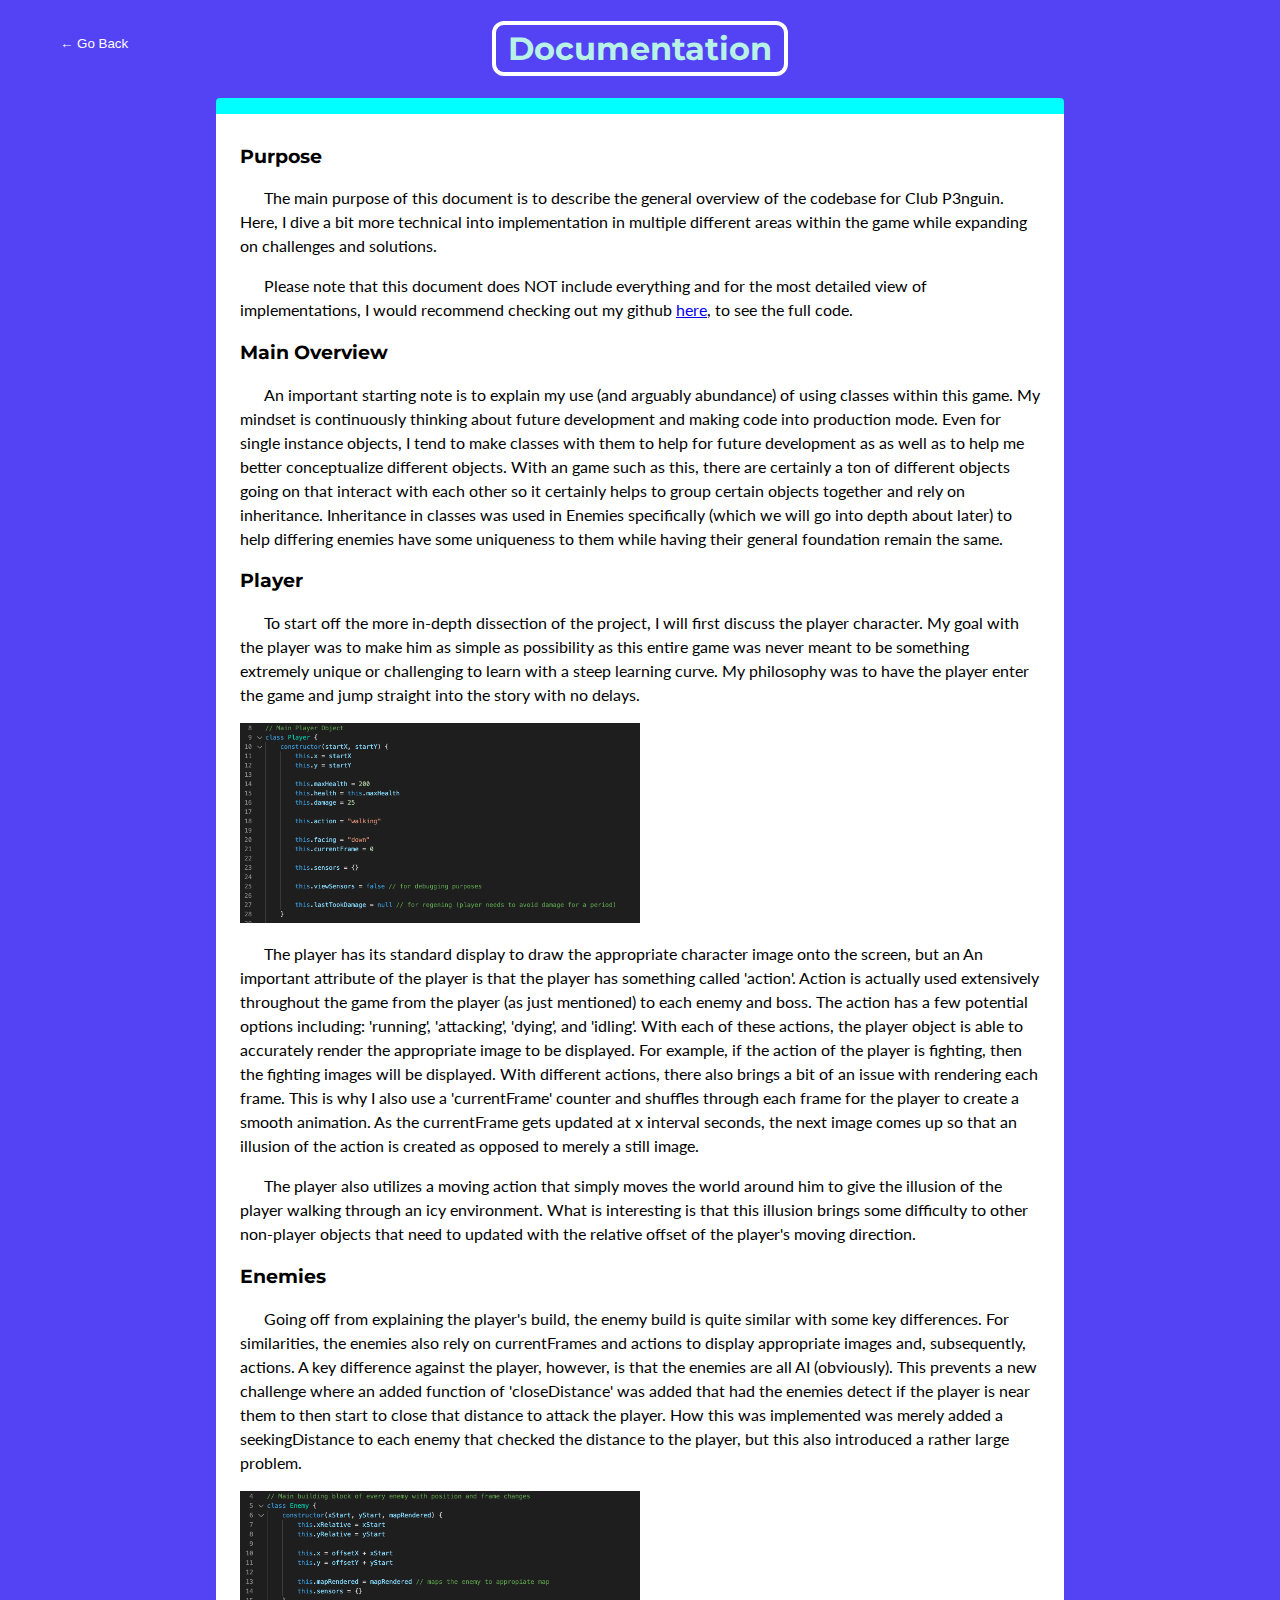
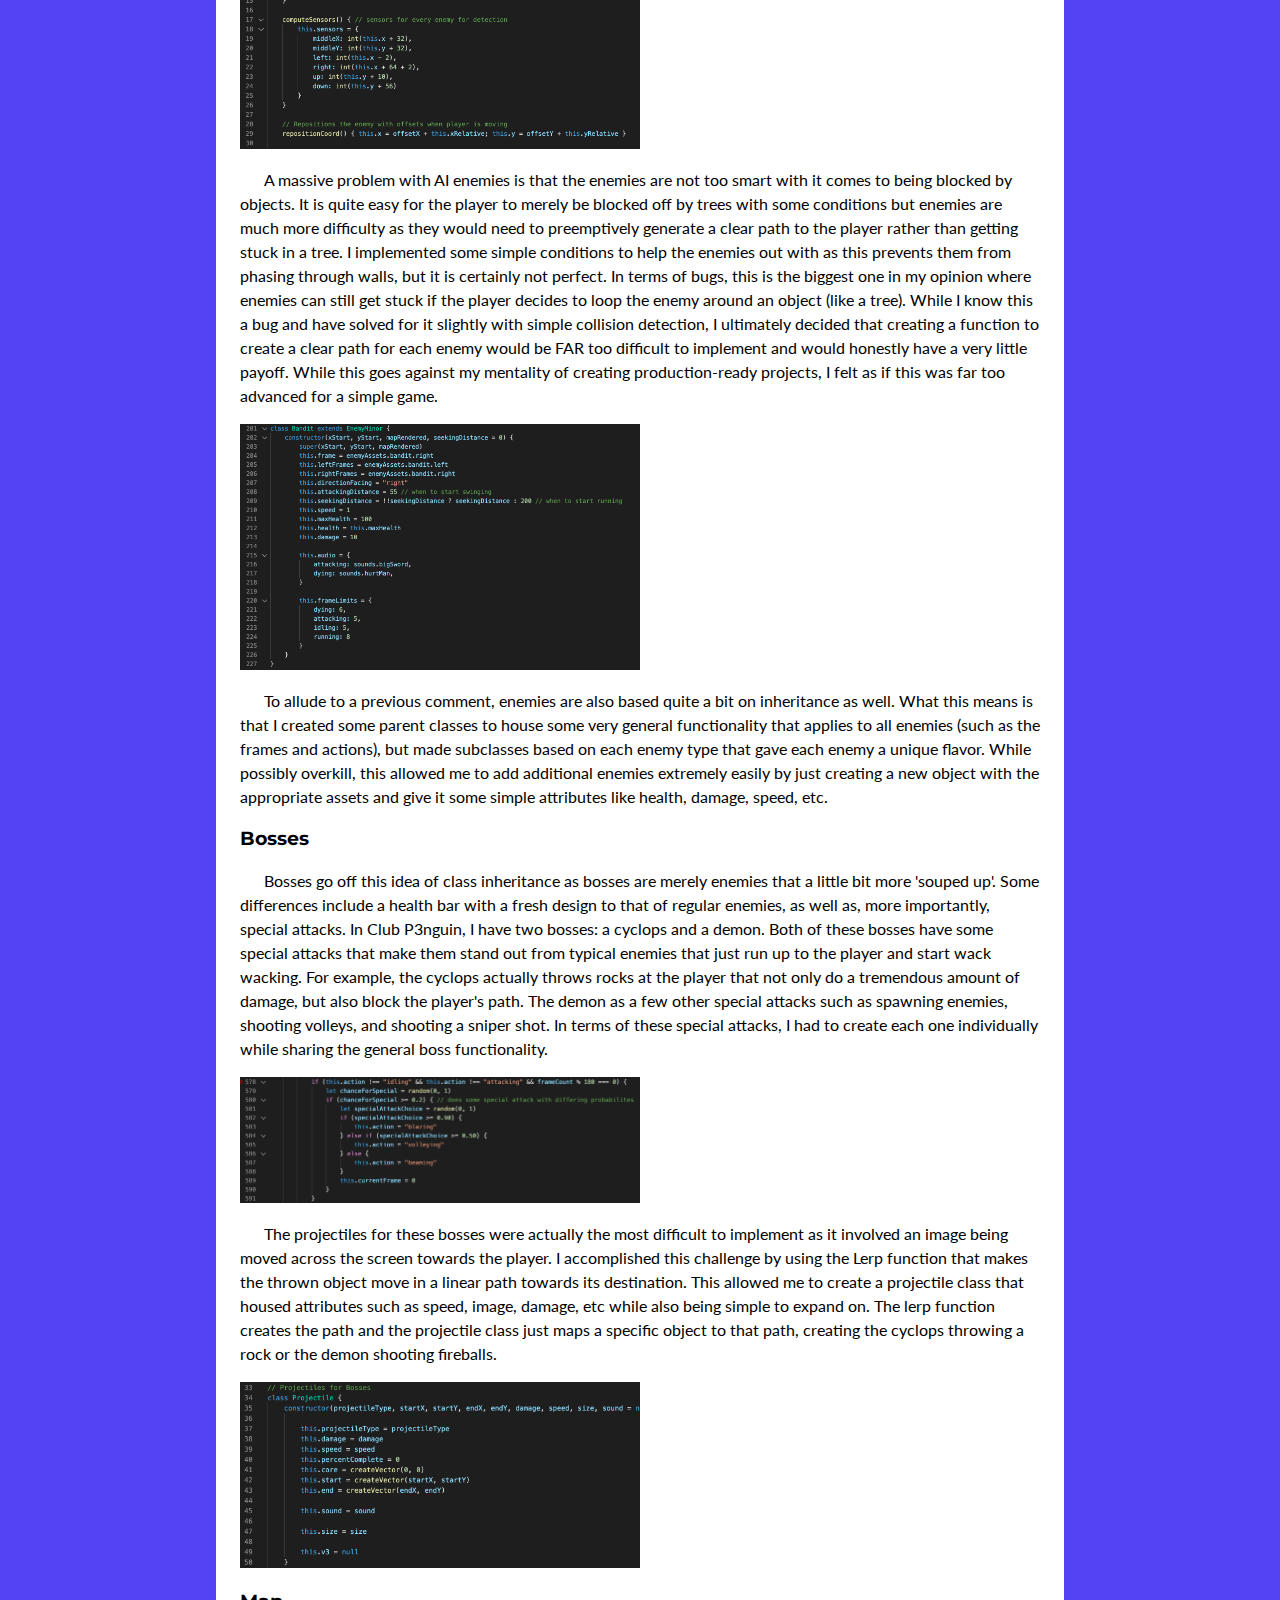
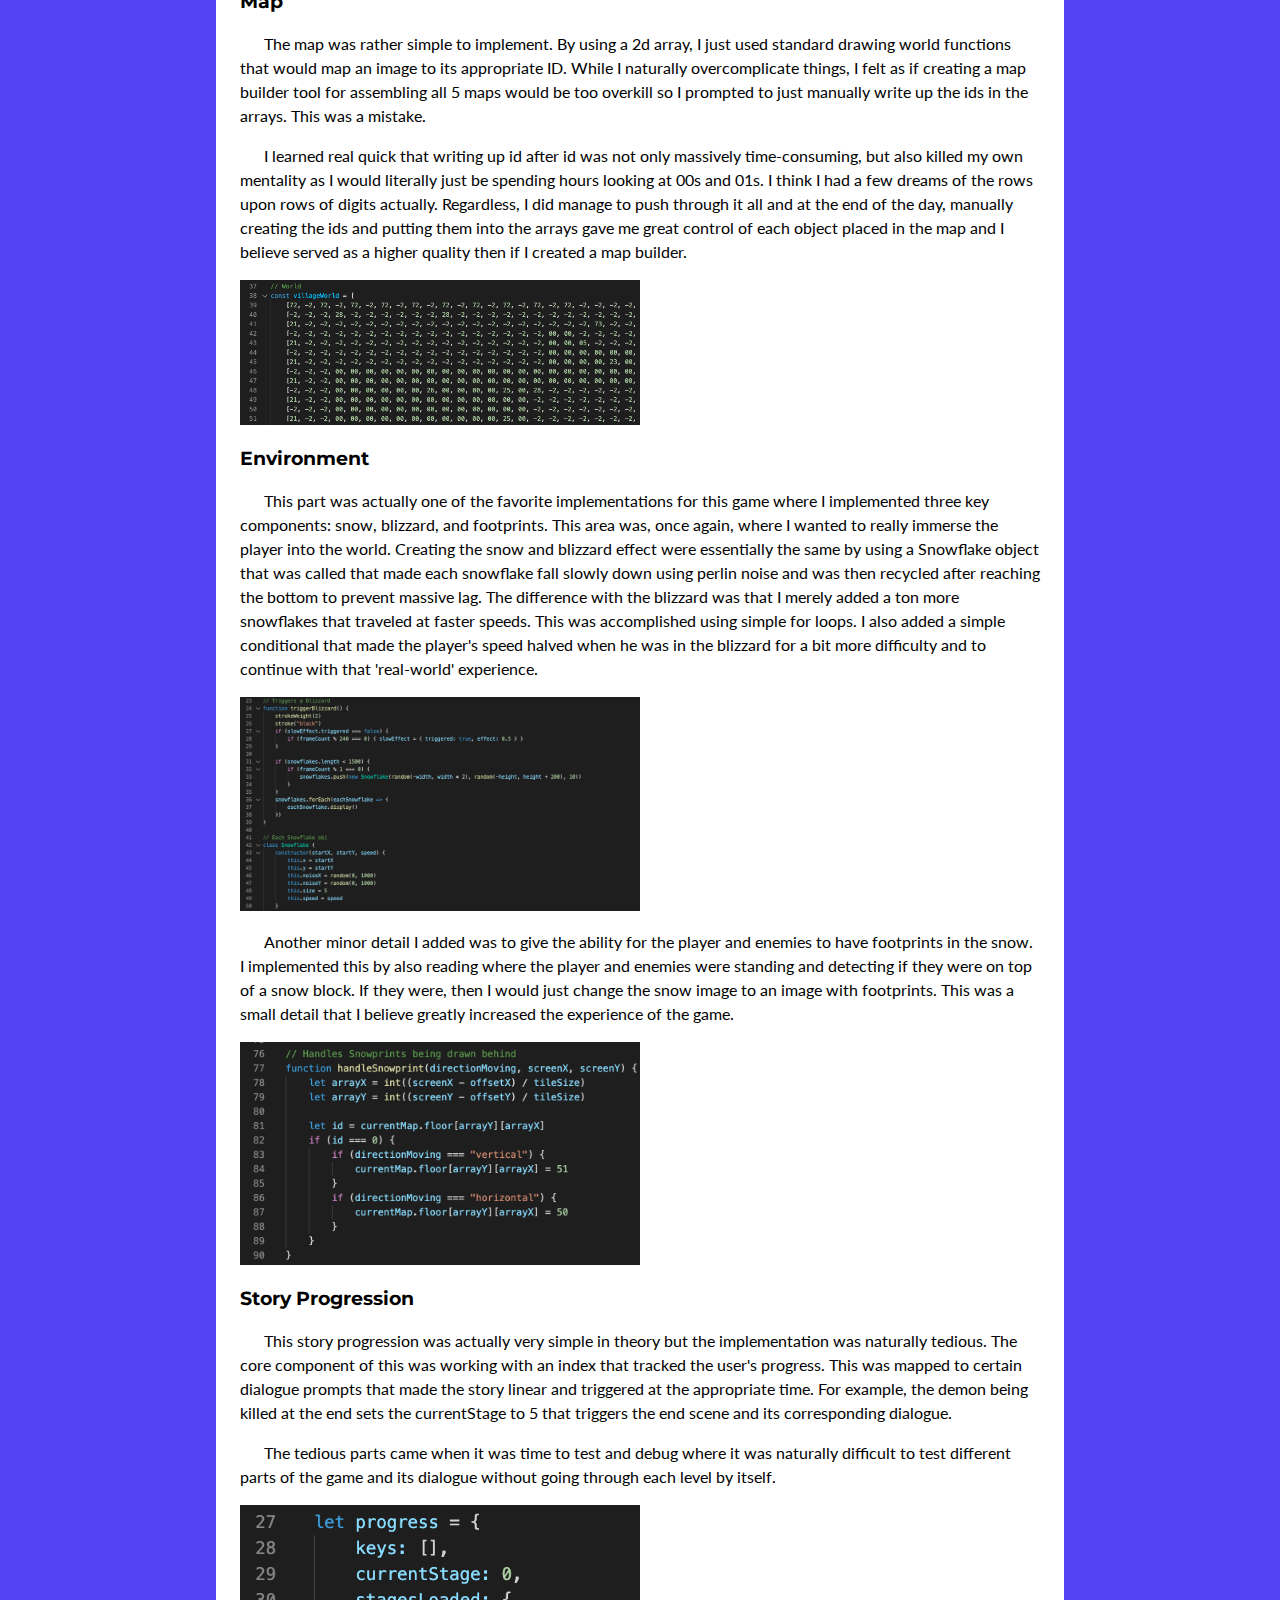
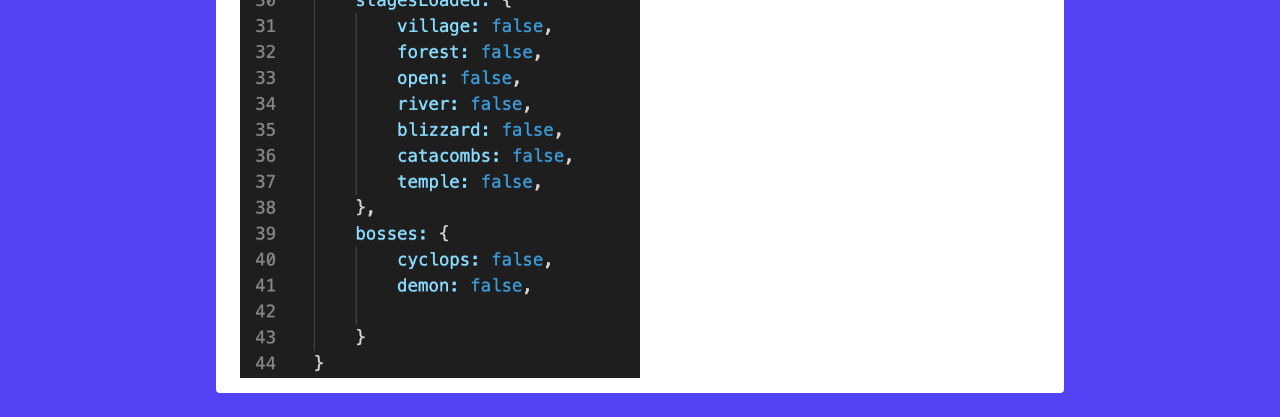
<file: documentation.html>
<!doctype html>
<html>

<head>
    <title>Documentation</title>

    <link rel="preconnect" href="https://fonts.googleapis.com">
    <link rel="preconnect" href="https://fonts.gstatic.com" crossorigin>
    <link href="https://fonts.googleapis.com/css2?family=Lato&family=Montserrat:wght@400;700&display=swap"
        rel="stylesheet">

    <link rel="stylesheet" href="main.css">

    <style>
        /*
            Midterm Color Pallete
            #5442f5
            #982649
            #7C8483
            #B8F2E6
            #F0D2D1

            white
            #fafaff
        */
        body {
            background-color: #5442f5;
            display: flex;
            justify-content: center;
            align-items: center;
            flex-wrap: wrap;
            flex-direction: column;
            width: 100%;
            margin: 0;
        }
    </style>
</head>

<body>
    <a href="information.html">
        <button class="go-back-bttn">&#8592; Go Back</button>
    </a>
    <h1>Documentation</h1>
    <article id="documentation-full-container">
        <section>
            <h3>Purpose</h3>
            <p>The main purpose of this document is to describe the general overview of the codebase for Club P3nguin.
                Here, I dive a bit more technical into implementation in multiple different areas within the game while
                expanding on challenges and solutions.</p>
            <p>Please note that this document does NOT include everything and for the most detailed view of
                implementations, I would recommend checking out my github <a
                    href="https://github.com/Partisi/interactive-computing/tree/main/interactive/midterm"
                    target="_blank">here</a>, to see the full code.</p>
        </section>
        <section>
            <h3>Main Overview</h3>
            <p>An important starting note is to explain my use (and arguably abundance) of using classes within this
                game. My mindset is continuously thinking about future development and making code into production mode.
                Even for single instance objects, I tend to make classes with them to help for future development as
                as well as to help me better conceptualize different objects. With an game such as this, there are
                certainly a ton of different objects going on that interact with
                each other so it certainly helps to group certain objects together and rely on inheritance. Inheritance
                in classes was used in Enemies specifically (which we will go into depth about later) to help differing
                enemies have some uniqueness to them while having their general foundation remain the same.</p>
        </section>
        <section>
            <h3>Player</h3>
            <p>To start off the more in-depth dissection of the project, I will first discuss the player character. My
                goal with the player was to make him as simple as possibility as this entire game was never meant to be
                something extremely unique or challenging to learn with a steep learning curve. My philosophy was to
                have the player enter the game and jump straight into the story with no delays.</p>
            <img src="./assets/documentation/docplayer.png" width="400" />
            <p>The player has its standard display to draw the appropriate character image onto the screen, but an
                An important attribute of the player is that the player has something called 'action'. Action is
                actually
                used extensively throughout the game from the player (as just mentioned) to each enemy and boss. The
                action has a few potential options including: 'running', 'attacking', 'dying', and 'idling'. With each
                of these actions, the player object is able to accurately render the appropriate image to be displayed.
                For example, if the action of the player is fighting, then the fighting images will be displayed. With
                different actions, there also brings a bit of an issue with rendering each frame. This is why I also use
                a 'currentFrame' counter and shuffles through each frame for the player to create a smooth animation. As
                the currentFrame gets updated at x interval seconds, the next image comes up so that an illusion of the
                action is created as opposed to merely a still image.</p>
            <p>The player also utilizes a moving action that simply moves the world around him to give the illusion of
                the player walking through an icy environment. What is interesting is that this illusion brings some
                difficulty to other non-player objects that need to updated with the relative offset of the player's
                moving direction.</p>
        </section>
        <section>
            <h3>Enemies</h3>
            <p>Going off from explaining the player's build, the enemy build is quite similar with some key differences.
                For similarities, the enemies also rely on currentFrames and actions to display appropriate images and,
                subsequently, actions. A key difference against the player, however, is that the enemies are all AI
                (obviously). This prevents a new challenge where an added function of 'closeDistance' was added that had
                the enemies detect if the player is near them to then start to close that distance to attack the player.
                How this was implemented was merely added a seekingDistance to each enemy that checked the distance to
                the player, but this also introduced a rather large problem.</p>
            <img src="./assets/documentation/docenemy.png" width="400" />
            <p>A massive problem with AI enemies is that the enemies are not too smart with it comes to being blocked by
                objects. It is quite easy for the player to merely be blocked off by trees with some conditions but
                enemies are much more difficulty as they would need to preemptively generate a clear path to the player
                rather than getting stuck in a tree. I implemented some simple conditions to help the enemies out with
                as this prevents them from phasing through walls, but it is certainly not perfect. In terms of bugs,
                this is the biggest one in my opinion where enemies can still get stuck if the player decides to loop
                the enemy around an object (like a tree). While I know this a bug and have solved for it slightly with
                simple collision detection, I ultimately decided that creating a function to create a clear path for
                each enemy would be FAR too difficult to implement and would honestly have a very little payoff. While
                this goes against my mentality of creating production-ready projects, I felt as if this was far too
                advanced for a simple game. </p>
            <img src="./assets/documentation/docbandit.png" width="400" />
            <p>To allude to a previous comment, enemies are also based quite a bit on inheritance as well. What this
                means is that I created some parent classes to house some very general functionality that applies to all
                enemies (such as the frames and actions), but made subclasses based on each enemy type that gave each
                enemy a unique flavor. While possibly overkill, this allowed me to add additional enemies extremely
                easily by just creating a new object with the appropriate assets and give it some simple attributes like
                health, damage, speed, etc.</p>
        </section>
        <section>
            <h3>Bosses</h3>
            <p>Bosses go off this idea of class inheritance as bosses are merely enemies that a little bit more 'souped
                up'. Some differences include a health bar with a fresh design to that of regular enemies, as well as,
                more importantly, special attacks. In Club P3nguin, I have two bosses: a cyclops and a demon. Both of
                these bosses have some special attacks that make them stand out from typical enemies that just run up to
                the player and start wack wacking. For example, the cyclops actually throws rocks at the player that not
                only do a tremendous amount of damage, but also block the player's path. The demon as a few other
                special attacks such as spawning enemies, shooting volleys, and shooting a sniper shot. In terms of
                these special attacks, I had to create each one individually while sharing the general boss
                functionality.
            </p>
            <img src="./assets/documentation/docspecial.png" width="400" />
            <p>The projectiles for these bosses were actually the most difficult to implement as it involved an image
                being moved across the screen towards the player. I accomplished this challenge by using the Lerp
                function that makes the thrown object move in a linear path towards its destination. This allowed me to
                create a projectile class that housed attributes such as speed, image, damage, etc while also being
                simple to expand on. The lerp function creates the path and the projectile class just maps a specific
                object to that path, creating the cyclops throwing a rock or the demon shooting fireballs.</p>
            <img src="./assets/documentation/docprojectile.png" width="400" />
        </section>
        <section>
            <h3>Map</h3>
            <p>The map was rather simple to implement. By using a 2d array, I just used standard drawing world functions
                that would map an image to its appropriate ID. While I naturally overcomplicate things, I felt as if
                creating a map builder tool for assembling all 5 maps would be too overkill so I prompted to just
                manually write up the ids in the arrays. This was a mistake.</p>
            <p>I learned real quick that writing up id after id was not only massively time-consuming, but also killed
                my own mentality as I would literally just be spending hours looking at 00s and 01s. I think I had a few
                dreams of the rows upon rows of digits actually. Regardless, I did manage to push through it all and at
                the end of the day, manually creating the ids and putting them into the arrays gave me great control of
                each object placed in the map and I believe served as a higher quality then if I created a map builder.
            </p>
            <img src="./assets/documentation/docmap.png" width="400" />
        </section>
        <section>
            <h3>Environment</h3>
            <p>This part was actually one of the favorite implementations for this game where I implemented three key
                components: snow, blizzard, and footprints. This area was, once again, where I wanted to really immerse
                the player into the world. Creating the snow and blizzard effect were essentially the same by using a
                Snowflake object that was called that made each snowflake fall slowly down using perlin noise and was
                then recycled after reaching the bottom to prevent massive lag. The difference with the blizzard was
                that I merely added a ton more snowflakes that traveled at faster speeds. This was accomplished using
                simple for loops. I also added a simple conditional that made the player's speed halved when he was in
                the blizzard for a bit more difficulty and to continue with that 'real-world' experience.</p>
            <img src="./assets/documentation/docsnow.png" width="400" />
            <p>Another minor detail I added was to give the ability for the player and enemies to have footprints in the
                snow. I implemented this by also reading where the player and enemies were standing and detecting if
                they were on top of a snow block. If they were, then I would just change the snow image to an image with
                footprints. This was a small detail that I believe greatly increased the experience of the game.</p>
            <img src="./assets/documentation/docsnowprint.png" width="400" />
        </section>
        <section>
            <h3>Story Progression</h3>
            <p>This story progression was actually very simple in theory but the implementation was naturally tedious.
                The core component of this was working with an index that tracked the user's progress. This was mapped
                to certain dialogue prompts that made the story linear and triggered at the appropriate time. For
                example, the demon being killed at the end sets the currentStage to 5 that triggers the end scene and
                its corresponding dialogue.</p>
            <p>The tedious parts came when it was time to test and debug where it was naturally difficult to test
                different parts of the game and its dialogue without going through each level by itself.</p>
            <img src="./assets/documentation/docprogress.png" width="400" />
        </section>

    </article>
</body>

</html>
</file>
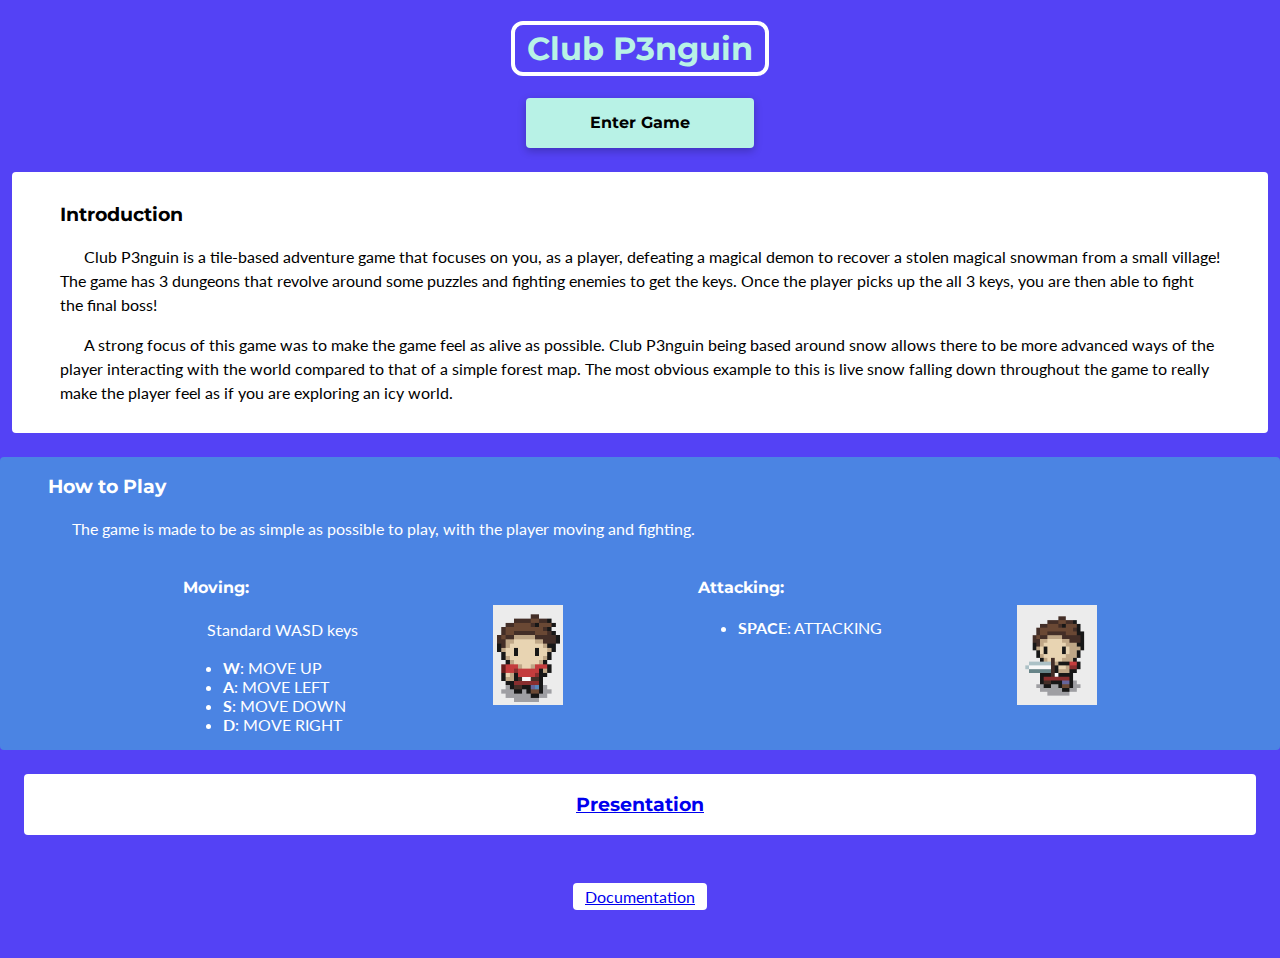
<file: info.html>
<!doctype html>
<html>

<head>
    <title>Tile Game</title>

    <link rel="preconnect" href="https://fonts.googleapis.com">
    <link rel="preconnect" href="https://fonts.gstatic.com" crossorigin>
    <link href="https://fonts.googleapis.com/css2?family=Lato&family=Montserrat:wght@400;700&display=swap"
        rel="stylesheet">

    <link rel="stylesheet" href="main.css">

    <style>
        /*
            Midterm Color Pallete
            #5442f5
            #982649
            #7C8483
            #B8F2E6
            #F0D2D1

            white
            #fafaff
        */
    </style>
</head>

<body>

    <h1>Club P3nguin</h1>
    <!-- Play Game -->
    <a href="./game/index.html">
        <button id="play-game-container">
            <h3>Enter Game</h3>
        </button>
    </a>

    <!-- Introduction -->
    <article id="introduction-container">
        <h3>Introduction</h3>
        <p>Club P3nguin is a tile-based adventure game that focuses on you, as a player, defeating a magical demon to
            recover a
            stolen magical snowman from a small village! The game has 3 dungeons that revolve around some puzzles and
            fighting enemies to get the keys. Once the player picks up the all 3 keys, you are then able to fight the
            final boss!
        <p>A strong focus of this game was to make the game feel as alive as possible. Club P3nguin being based around
            snow allows there to be more advanced ways of the player interacting with the world compared to that of a
            simple forest map. The most obvious example to this is live snow falling down throughout the game to really
            make the player feel as if you are exploring an icy world.</p>
    </article>

    <!-- How to Play -->
    <article id="how-to-container">
        <h3>How to Play</h3>
        <p>The game is made to be as simple as possible to play, with the player moving and fighting.</p>
        <section>
            <div>
                <h4>Moving:</h4>
                <p>Standard WASD keys</p>
                <ul>
                    <li><strong>W</strong>: MOVE UP</li>
                    <li><strong>A</strong>: MOVE LEFT</li>
                    <li><strong>S</strong>: MOVE DOWN</li>
                    <li><strong>D</strong>: MOVE RIGHT</li>
                </ul>
            </div>
            <img src="assets/walkinglad.png" width="70" height="100">
            <div>
                <h4>Attacking:</h4>
                <ul>
                    <li><strong>SPACE</strong>: ATTACKING</li>
                </ul>
            </div>
            <img src="assets/attackinglad.png" width="80" height="100">
        </section>
    </article>

    <!-- Videos -->
    <article id="video-container">
        <section>
            <a href="https://drive.google.com/file/d/1useAlfd7-ImWLGbikxE0m_8NqzbziC5c/view?usp=sharing" target="_blank">
                <h3>Presentation</h3>
            </a>
        </section>

    </article>

    <!-- Documentation -->
    <article id="documentation-container">
        <a href="documentation.html" target="_blank">Documentation</a>
    </article>

</body>

</html>
</file>
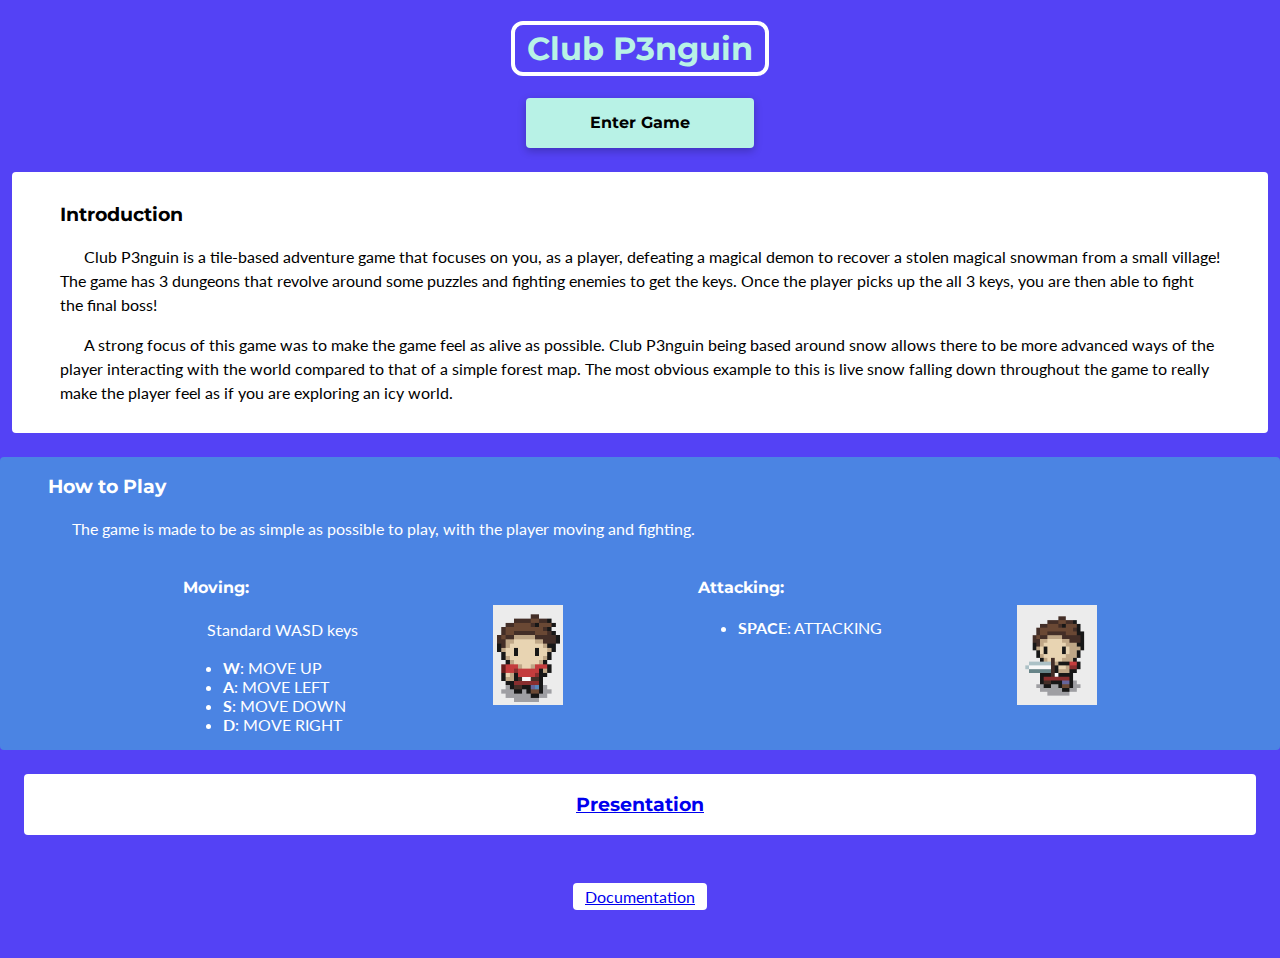
<file: information.html>
<!doctype html>
<html>

<head>
    <title>Midterm - Main</title>

    <link rel="preconnect" href="https://fonts.googleapis.com">
    <link rel="preconnect" href="https://fonts.gstatic.com" crossorigin>
    <link href="https://fonts.googleapis.com/css2?family=Lato&family=Montserrat:wght@400;700&display=swap"
        rel="stylesheet">

    <link rel="stylesheet" href="main.css">

    <style>
        /*
            Midterm Color Pallete
            #5442f5
            #982649
            #7C8483
            #B8F2E6
            #F0D2D1

            white
            #fafaff
        */
    </style>
</head>

<body>

    <h1>Club P3nguin</h1>
    <!-- Play Game -->
    <a href="./game/index.html">
        <button id="play-game-container">
            <h3>Enter Game</h3>
        </button>
    </a>

    <!-- Introduction -->
    <article id="introduction-container">
        <h3>Introduction</h3>
        <p>Club P3nguin is a tile-based adventure game that focuses on you, as a player, defeating a magical demon to
            recover a
            stolen magical snowman from a small village! The game has 3 dungeons that revolve around some puzzles and
            fighting enemies to get the keys. Once the player picks up the all 3 keys, you are then able to fight the
            final boss!
        <p>A strong focus of this game was to make the game feel as alive as possible. Club P3nguin being based around
            snow allows there to be more advanced ways of the player interacting with the world compared to that of a
            simple forest map. The most obvious example to this is live snow falling down throughout the game to really
            make the player feel as if you are exploring an icy world.</p>
    </article>

    <!-- How to Play -->
    <article id="how-to-container">
        <h3>How to Play</h3>
        <p>The game is made to be as simple as possible to play, with the player moving and fighting.</p>
        <section>
            <div>
                <h4>Moving:</h4>
                <p>Standard WASD keys</p>
                <ul>
                    <li><strong>W</strong>: MOVE UP</li>
                    <li><strong>A</strong>: MOVE LEFT</li>
                    <li><strong>S</strong>: MOVE DOWN</li>
                    <li><strong>D</strong>: MOVE RIGHT</li>
                </ul>
            </div>
            <img src="assets/walkinglad.png" width="70" height="100">
            <div>
                <h4>Attacking:</h4>
                <ul>
                    <li><strong>SPACE</strong>: ATTACKING</li>
                </ul>
            </div>
            <img src="assets/attackinglad.png" width="80" height="100">
        </section>
    </article>

    <!-- Videos -->
    <article id="video-container">
        <section>
            <a href="https://drive.google.com/file/d/1useAlfd7-ImWLGbikxE0m_8NqzbziC5c/view?usp=sharing" target="_blank">
                <h3>Presentation</h3>
            </a>
        </section>

    </article>

    <!-- Documentation -->
    <article id="documentation-container">
        <a href="documentation.html" target="_blank">Documentation</a>
    </article>

</body>

</html>
</file>
<file: main.css>
body {
    background-color: #5442f5;
    display: flex;
    justify-content: center;
    align-items: center;
    flex-wrap: wrap;
    flex-direction: column;
    width: 100%;
    margin: 0;
    font-family: 'Lato', sans-serif;
}

h1, h2, h3, h4, h5, h6 {
    font-family: 'Montserrat', sans-serif;
    font-weight: bold;
}

p {
    text-indent: 24px;
    line-height: 24px;
}

h1 {
    color:  #B8F2E6;
    border: 4px solid  #ffffff;
    border-radius: 12px;
    padding: 4px 12px;
}

/* Playing Game Top */
#play-game-container {
    background-color:  #B8F2E6;
    padding: 0;
    border-radius: 4px;
    padding: 0px 64px;
    border: 0;
    box-shadow: rgba(0, 0, 0, 0.24) 0px 3px 8px;
}
#play-game-container:hover {
    cursor: pointer;
    background-color: aqua;
}

/* Introduction */
#introduction-container {
    margin-top: 24px;
    background-color: white;
    margin-right: 12px;
    margin-left: 12px;
    border-radius: 4px;
    padding: 12px 48px;
}

#how-to-container {
    margin-top: 24px;
    width: calc(100% - 96px);
    border-radius: 4px;
    padding-left: 48px;
    padding-right: 48px;
    color: white;
    background-color: #4b84e3;
}

#how-to-container > section {
    width: 100%;
    display: inline-flex;
    justify-content: space-evenly;
    align-items: top;
}
#how-to-container > section > img {
    margin-top: 48px;
}
#video-container {
    background-color: white;
    border-radius: 4px;
    width: calc(100% - 48px);
    margin: 24px;
}

#video-container {
    display: inline-flex;
    justify-content: center;
}
#video-container > section {
    margin-left: 24px;
    margin-right: 24px;
}

#documentation-container {
    background-color: white;
    border-radius: 4px;
    margin: 24px;
    padding: 4px 12px;
    margin-bottom: 48px;
}


/* Documentation Portion */

#documentation-full-container {
    background-color: white;
    width: 100%;
    max-width: 800px;
    min-width: 500px;
    border-radius: 4px;
    padding: 12px 24px;
    margin-bottom: 24px;
    border-top: 16px solid aqua;
}


.go-back-bttn {
    background: none;
    position: absolute;
    top: 32px;
    left: 48px;
    padding: 4px 12px;
    border: none;
    color: white;
}

.go-back-bttn:hover {
    cursor: pointer;
    color: rgb(214, 214, 214);
}
</file>
